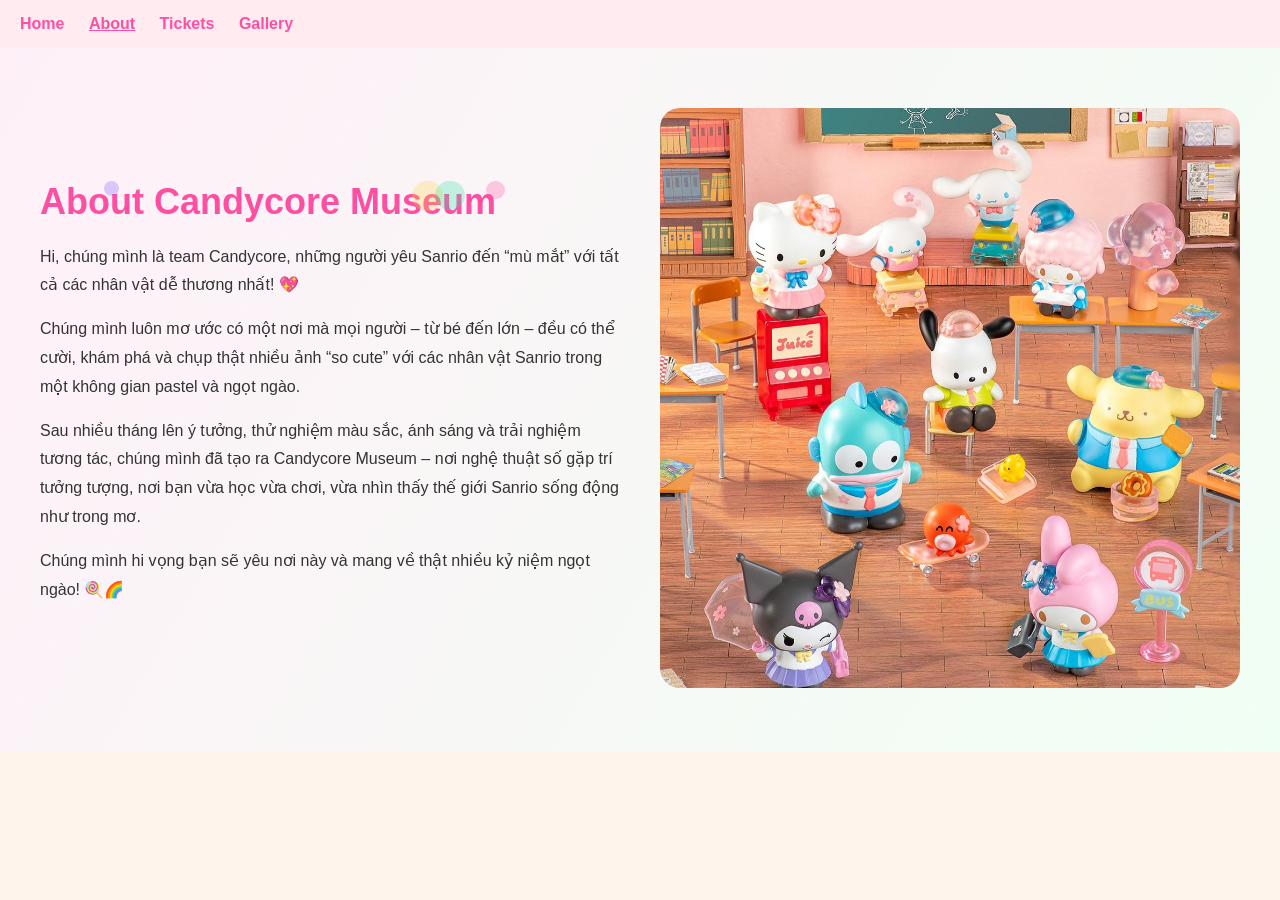
<file: about.html>
<!DOCTYPE html>
<html lang="vi">
<head>
  <meta charset="UTF-8">
  <title>About Candycore Museum</title>
  <meta name="viewport" content="width=device-width, initial-scale=1.0">
  <link rel="stylesheet" href="css/style.css">
  <style>
    /* ================= ABOUT PAGE ================= */
    body { margin:0; font-family: 'Poppins', sans-serif; }

    nav {
      background: #ffebf0;
      padding: 15px 20px;
    }
    nav a {
      margin-right: 20px;
      text-decoration: none;
      color: #ff4fa3;
      font-weight: bold;
    }
    nav a.active { text-decoration: underline; }

    .about-page {
      background: linear-gradient(120deg, #fff0f8, #f0fff4);
      padding: 60px 20px;
    }

    .about-container {
      display: flex;
      flex-wrap: wrap;
      align-items: center;
      max-width: 1200px;
      margin: auto;
      gap: 40px;
    }

    .about-left {
      flex: 1 1 400px;
      position: relative;
    }

    .about-left h2 {
      font-size: 36px;
      color: #ff4fa3;
      margin-bottom: 20px;
    }

    .about-left p {
      font-size: 16px;
      line-height: 1.8;
      color: #333;
      margin-bottom: 15px;
    }

    .about-left strong {
      color: #7b5cff;
    }

    .about-right {
      flex: 1 1 400px;
      text-align: center;
    }

    .about-right img {
      max-width: 100%;
      border-radius: 20px;
    }

    /* Bubble style */
    .bubbles {
      position: absolute;
      top: 0;
      left: 0;
      width: 100%;
      height: 100%;
      pointer-events: none;
      overflow: hidden;
    }

    .bubble {
      position: absolute;
      border-radius: 50%;
      opacity: 0.7;
      animation: floatBubble linear infinite;
    }

    @keyframes floatBubble {
      0% { transform: translateY(0) scale(1); opacity: 1; }
      100% { transform: translateY(-250px) scale(0.5); opacity: 0; }
    }

    /* Responsive */
    @media (max-width: 900px) {
      .about-container { flex-direction: column; }
      .about-left, .about-right { flex: 1 1 100%; }
      .about-left h2 { text-align: center; }
    }
  </style>
</head>
<body>
  <!-- Navbar -->
  <nav>
    <a href="index.html">Home</a>
    <a href="about.html" class="active">About</a>
    <a href="tickets.html">Tickets</a>
    <a href="gallery.html">Gallery</a>
  </nav>

  <!-- About Section -->
  <section class="about-page">
    <div class="about-container">
      <!-- Left: Text + Bubbles -->
      <div class="about-left">
        <h2>About Candycore Museum</h2>
        <p>Hi, chúng mình là team Candycore, những người yêu Sanrio đến “mù mắt” với tất cả các nhân vật dễ thương nhất! 💖</p>
        <p>Chúng mình luôn mơ ước có một nơi mà mọi người – từ bé đến lớn – đều có thể cười, khám phá và chụp thật nhiều ảnh “so cute” với các nhân vật Sanrio trong một không gian pastel và ngọt ngào.</p>
        <p>Sau nhiều tháng lên ý tưởng, thử nghiệm màu sắc, ánh sáng và trải nghiệm tương tác, chúng mình đã tạo ra Candycore Museum – nơi nghệ thuật số gặp trí tưởng tượng, nơi bạn vừa học vừa chơi, vừa nhìn thấy thế giới Sanrio sống động như trong mơ.</p>
        <p>Chúng mình hi vọng bạn sẽ yêu nơi này và mang về thật nhiều kỷ niệm ngọt ngào! 🍭🌈</p>

        <!-- Bubble Container -->
        <div class="bubbles"></div>
      </div>

      <!-- Right: Image -->
      <div class="about-right">
        <img src="images/about-us.jpg" alt="Candycore Museum" />
      </div>
    </div>
  </section>

  
  <!-- Bubble Script -->
  <script>
    const bubbleContainer = document.querySelector('.bubbles');
    const colors = ['rgba(255,79,163,0.4)', 'rgba(45,226,166,0.4)', 'rgba(123,92,255,0.4)', 'rgba(255,210,63,0.4)'];

    function createBubble() {
      const bubble = document.createElement('div');
      bubble.classList.add('bubble');
      bubble.style.left = Math.random() * 100 + '%';
      const size = 10 + Math.random() * 25;
      bubble.style.width = bubble.style.height = size + 'px';
      bubble.style.background = colors[Math.floor(Math.random() * colors.length)];
      bubble.style.animationDuration = (4 + Math.random() * 4) + 's';
      bubbleContainer.appendChild(bubble);

      setTimeout(() => bubble.remove(), 8000);
    }

    setInterval(createBubble, 250);
  </script>
</body>
</html>
</file>
<file: css/style.css>
:root {
  --pink: #ff4fa3;
  --yellow: #ffd23f;
  --mint: #2de2a6;
  --purple: #7b5cff;
  --blue: #4d7cff;
  --dark: #111;
  --cream: #fff4ec;
  --pastel: #f9e0f7;
}

/* RESET & BASE */
* {
  margin: 0;
  padding: 0;
  box-sizing: border-box;
  font-family: 'Poppins', sans-serif;
}

body {
  background: var(--cream);
  color: var(--dark);
}

/* ================= NAVBAR ================= */
.navbar {
  position: fixed;
  top: 0;
  width: 100%;
  background: linear-gradient(90deg, #ffd1dc, #ffeaa7, #d4f1f4, #f0c0ff);
  color: white;
  padding: 20px 40px;
  display: flex;
  justify-content: space-between;
  align-items: center;
  z-index: 1000;
  box-shadow: 0 5px 15px rgba(0,0,0,0.1);
}

.navbar .logo {
  font-size: 24px;
  font-weight: 700;
  color: white;
}

.navbar a {
  color: white;
  margin-left: 25px;
  text-decoration: none;
  font-weight: 600;
  transition: 0.3s;
}

.navbar a:hover {
  text-decoration: underline;
  color: #ff4fa3;
}

@media (max-width: 768px) {
  .navbar {
    flex-direction: column;
    padding: 15px 20px;
  }
  .navbar a {
    margin: 10px 0 0 0;
  }
}
/* ================= HERO ================= */
.hero {
  min-height: 100vh;
  padding: 140px 60px;
  position: relative;
  display: flex;
  align-items: center;
  justify-content: center;
  text-align: center;
  color: white;
  background: url('../images/home-page.jpg') center/cover no-repeat;
  font-family: 'Comic Neue', cursive;
  filter: brightness(0.95); 
  overflow: hidden;
}

.hero::before {
  content: '';
  position: absolute;
  inset: 0;
  background: rgba(255, 200, 230, 0.15); 
  z-index: 0;
  backdrop-filter: none; 
}

/* Text container */
.hero-text {
  position: relative;
  z-index: 1;
  max-width: 900px;
  padding: 40px 50px;
  background: rgba(255, 255, 255, 0.2); 
  border-radius: 30px;
  backdrop-filter: blur(3px); 
}

.hero-text h1 {
  font-size: 50px;
  line-height: 1.2;
  margin-bottom: 20px;
  color: #ff4fa3;
}

.hero-text p {
  font-size: 20px;
  line-height: 1.6;
  color: #fff;
}

.hero-text button.cta {
  margin-top: 25px;
  padding: 15px 45px;
  font-size: 18px;
  border: none;
  border-radius: 25px;
  background: linear-gradient(90deg, #ff4fa3, #ffd23f, #2de2a6);
  color: white;
  cursor: pointer;
  transition: 0.3s;
}

.hero-text button.cta:hover {
  transform: scale(1.05);
}


/* ================= SECTION BASE ================= */
.section {
  padding: 120px 60px;
  text-align: center;
}

.section.mint { background: linear-gradient(135deg, #d0f7ee, var(--mint)); color: white; }
.section.yellow { background: linear-gradient(135deg, #fff8cc, var(--yellow)); color: var(--dark); }
.section.pink { background: linear-gradient(135deg, #ffe0f0, var(--pink)); color: white; }
.section.pastel { background: linear-gradient(135deg, #f9e0f7, #ffe6f0); color: var(--dark); }

/* ================= ABOUT ================= */
.about {
  background: linear-gradient(120deg, #fff0f8, #f0fff4);
  padding: 60px 20px;
}

.about-container {
  display: flex;
  flex-wrap: wrap;
  align-items: center;
  max-width: 1200px;
  margin: auto;
  gap: 40px;
}

.about-left {
  flex: 1 1 400px;
  position: relative;
}

.about-left h2 {
  font-size: 32px;
  color: #ff4fa3;
  margin-bottom: 20px;
}

.about-left p {
  font-size: 16px;
  line-height: 1.8;
  color: #333;
  margin-bottom: 15px;
}

.about-left strong {
  color: #7b5cff;
}

.about-right {
  flex: 1 1 400px;
  text-align: center;
}

.about-right img {
  max-width: 100%;
  border-radius: 20px;
}

/* Bubble style */
.bubbles {
  position: absolute;
  top: 0;
  left: 0;
  width: 100%;
  height: 100%;
  pointer-events: none;
}

.bubble {
  position: absolute;
  width: 15px;
  height: 15px;
  background: rgba(255, 79, 163, 0.5);
  border-radius: 50%;
  animation: floatBubble linear infinite;
}

@keyframes floatBubble {
  0% { transform: translateY(0) scale(1); opacity: 1; }
  100% { transform: translateY(-200px) scale(0.5); opacity: 0; }
}

/* ================= EXHIBITS 3D ================= */
.exhibit-grid {
  display: grid;
  grid-template-columns: repeat(2, 1fr);
  gap: 30px;
  margin-top: 40px;
}
@media (max-width: 900px) { .exhibit-grid { grid-template-columns: 1fr; } }

.exhibit-card {
  background: white;
  border-radius: 20px;
  padding: 15px;
  box-shadow: 0 15px 30px rgba(0,0,0,0.15);
  transition: transform 0.3s, box-shadow 0.3s;
  text-align: center;
}

.exhibit-card:hover {
  transform: translateY(-10px);
  box-shadow: 0 25px 40px rgba(0,0,0,0.25);
}

.exhibit-card model-viewer {
  width: 100%;
  height: 300px;
  border-radius: 15px;
  margin-bottom: 10px;
}

.exhibit-name {
  font-weight: 700;
  font-size: 18px;
  margin-bottom: 8px;
}

.exhibit-description {
  font-size: 16px;
  line-height: 1.5;
  color: #333;
  margin-top: 5px;
}
#exhibits {
  background: linear-gradient(120deg, #dfc7fa, #ffcccc); /* pastel tím gradient */
  padding: 60px 20px;
}

/* ================= MERCH SLIDER ================= */
.yellow {
  background: #ffface;
}

.merch-slider {
  width: 100%;
  overflow: hidden;
  position: relative;
  margin-top: 40px;
}
.merch-track {
  display: flex;
  width: max-content;
  animation: merch-scroll 25s linear infinite;
}
.merch-slider:hover .merch-track { animation-play-state: paused; }
.merch-item {
  flex: 0 0 auto;
  width: 220px;
  height: 260px;
  margin-right: 25px;
  border-radius: 20px;
  overflow: hidden;
  background: #fff;
  box-shadow: 0 15px 30px rgba(0,0,0,0.25);
  transition: transform 0.4s ease;
}
.merch-item img { width: 100%; height: 100%; object-fit: cover; }
.merch-item:hover { transform: scale(1.1) translateY(-10px); z-index: 5; }

@keyframes merch-scroll {
  from { transform: translateX(0); }
  to { transform: translateX(-50%); }
}

/* ================= TICKETS ================= */
#tickets {
  background: url('../images/ticket.jpg') no-repeat center center;
  background-size: cover; 
  color: #fff;
  text-align: center;
  padding: 100px 20px;
  position: relative;
}

#tickets::before {
  content: "";
  position: absolute;
  top: 0; left: 0;
  width: 100%; height: 100%;
  background: rgba(0,0,0,0.4); 
  z-index: 1;
}

#tickets h2,
#tickets p,
#tickets .cta {
  position: relative;
  z-index: 2; 
}

#tickets h2 {
  font-size: 3rem;
  font-weight: bold;
  margin-bottom: 20px;
}

#tickets p {
  font-size: 1.5rem;
  margin-bottom: 40px;
}

#tickets .cta {
  display: inline-block;
  padding: 20px 50px;
  font-size: 1.4rem;
  border-radius: 12px;
  text-decoration: none;
  color: #fff;
  background: linear-gradient(90deg, #2de2a6, #7b5cff);
  box-shadow: 0 5px 15px rgba(0,0,0,0.2);
  transition: transform 0.3s, box-shadow 0.3s;
}

#tickets .cta:hover {
  transform: translateY(-5px);
  box-shadow: 0 10px 20px rgba(0,0,0,0.3);
}



/* ================= GIFT CAROUSEL ================= */
.gift-section {
  min-height: 100vh;
  background: radial-gradient(circle, #ffe6f0, #e0c3fc);
  display: flex;
  flex-direction: column;
  justify-content: center;
  align-items: center;
  overflow: hidden;
}

.gift-section h2 { font-size: 48px; margin-bottom: 40px; color: #ff4fa3; }

.scene {
  width: 400px;
  height: 400px;
  perspective: 1200px;
  margin: 40px auto 0;
  position: relative;
}

.carousel {
  width: 100%;
  height: 100%;
  position: absolute;
  transform-style: preserve-3d;
  animation: spin 18s linear infinite;
}

.carousel img {
  position: absolute;
  width: 160px;
  height: 160px;
  left: 50%;
  top: 50%;
  transform-style: preserve-3d;
  object-fit: cover;
  border-radius: 20px;
  box-shadow: 0 20px 40px rgba(0,0,0,0.25);
}

.carousel img:nth-child(1) { transform: rotateY(0deg) translateZ(260px) translate(-50%,-50%); }
.carousel img:nth-child(2) { transform: rotateY(45deg) translateZ(260px) translate(-50%,-50%); }
.carousel img:nth-child(3) { transform: rotateY(90deg) translateZ(260px) translate(-50%,-50%); }
.carousel img:nth-child(4) { transform: rotateY(135deg) translateZ(260px) translate(-50%,-50%); }
.carousel img:nth-child(5) { transform: rotateY(180deg) translateZ(260px) translate(-50%,-50%); }
.carousel img:nth-child(6) { transform: rotateY(225deg) translateZ(260px) translate(-50%,-50%); }
.carousel img:nth-child(7) { transform: rotateY(270deg) translateZ(260px) translate(-50%,-50%); }
.carousel img:nth-child(8) { transform: rotateY(315deg) translateZ(260px) translate(-50%,-50%); }

@keyframes spin { from { transform: rotateY(0deg); } to { transform: rotateY(360deg); } }

/* ================= CONTACT ================= */
.contact-container {
  display: flex;
  flex-wrap: wrap;
  gap: 40px;
  justify-content: center;
  align-items: flex-start;
  max-width: 1000px;
  margin: 0 auto;
}

.contact-left { flex: 1 1 300px; text-align: left; }
.contact-left h2 { font-size: 36px; color: var(--pink); margin-bottom: 10px; }
.contact-left p { font-size: 18px; }

.contact-right { flex: 1 1 300px; }
.contact-form { display: flex; flex-direction: column; gap: 15px; }
.contact-form input,
.contact-form textarea { padding: 10px; border-radius: 10px; border: 1px solid #ccc; font-size: 16px; }
.contact-form button { align-self: flex-start; }

/* ================= REVEAL ANIMATION ================= */
.reveal {
  opacity: 0;
  transform: translateY(60px);
  transition: 0.8s ease;
}
.reveal.active {
  opacity: 1;
  transform: translateY(0);
}
/* Script giới thiệu nhân vật */
.character-desc {
  font-size: 14px;
  color: #555;
  margin-top: 8px;
  line-height: 1.4;
  text-align: center;
  max-height: 80px;     
  overflow: hidden;  
}
.navbar .logo {
  font-size: 24px;
  font-weight: 700;
  display: flex;
  align-items: center;
  gap: 10px; 
}

.navbar .logo img.logo-img {
  width: 40px;  
  height: 40px;
  object-fit: contain;
}
.hero {
  filter: none;
}
.hero::after {
  display: none;
}

/* ================= FOOTER ================= */
.footer {
  background: linear-gradient(120deg, #fff0f8, #fff9c4); /* pastel ombre */
  color: #333;
  padding: 50px 20px 20px 20px;
  font-family: 'Poppins', sans-serif;
}

.footer-container {
  display: flex;
  flex-wrap: wrap;
  gap: 40px;
  max-width: 1200px;
  margin: auto;
}

.footer-section {
  flex: 1 1 220px;
}

.footer-section h4 {
  font-size: 18px;
  color: #ff4fa3;
  margin-bottom: 15px;
}

.footer-section ul {
  list-style: none;
  padding: 0;
}

.footer-section ul li {
  margin-bottom: 10px;
}

.footer-section ul li a {
  text-decoration: none;
  color: #333;
  transition: color 0.3s;
}

.footer-section ul li a:hover {
  color: #2de2a6;
}

.footer-section p {
  margin-bottom: 10px;
  font-size: 14px;
}

.app-download a img {
  width: 120px;
  margin-right: 10px;
  margin-top: 5px;
}

.social-links a img {
  width: 30px;
  margin-right: 10px;
}

.footer-bottom {
  text-align: center;
  margin-top: 30px;
  font-size: 13px;
  color: #555;
}
/* ================= BUBBLE TEXT ================= */
@import url('https://fonts.googleapis.com/css2?family=Baloo+2:wght@700&display=swap');

.bubble-text {
  font-family: 'Baloo 2', cursive;
  font-size: 100px;
  font-weight: 700;
  color: #ffb6d9;             
  text-align: center;
  display: inline-block;

  -webkit-text-stroke: 5px #ff69b4; 
  text-shadow:
    0 5px 0 #ff79c6,   
    0 10px 10px rgba(0,0,0,0.15), 
    0 -3px 0 rgba(255,255,255,0.7); 

  letter-spacing: 4px;
  padding: 10px;
  border-radius: 10px;

  /* Highlight tròn kiểu bóng bay */
  background: radial-gradient(circle at 30% 30%, rgba(255,255,255,0.6), transparent 50%);
}
.contact-form button {
  align-self: flex-start;
  padding: 15px 45px;
  font-size: 18px;
  border: none;
  border-radius: 25px;
  background: linear-gradient(90deg, #ffb6d9, #ff4fa3, #ffd1dc); /* gradient hồng pastel */
  color: white;
  cursor: pointer;
  box-shadow: 0 5px 15px rgba(0,0,0,0.2);
  transition: transform 0.3s, box-shadow 0.3s;
}

.contact-form button:hover {
  transform: translateY(-5px);
  box-shadow: 0 10px 20px rgba(0,0,0,0.3);
}
.modal {
  display: none;
  position: fixed;
  z-index: 1000;
  left: 0;
  top: 0;
  width: 100%;
  height: 100%;
  background: rgba(0,0,0,0.6);
  justify-content: center;
  align-items: center;
}

.modal-content {
  background: #fff0f8;
  padding: 10px;
  border-radius: 15px;
  text-align: center;
  position: relative;
}

.close {
  position: absolute;
  top: 5px;
  right: 15px;
  font-size: 30px;
  cursor: pointer;
}

.exhibition-view-section {
  padding: 80px 20px;
  background-color: #fff5f8; 
  text-align: center;
}

.exhibition-view-section h2 {
  color: #ff4fa3;
  font-size: 2.5rem;
  margin-bottom: 30px;
  font-family: 'Poppins', sans-serif;
}

.museum-viewport {
  width: 100%;
  max-width: 1100px;
  height: 600px;
  margin: 0 auto;
  border: 15px solid #fff;
  border-radius: 40px;
  overflow: hidden; 
  position: relative;
  box-shadow: 0 20px 50px rgba(255, 79, 163, 0.15);
  cursor: crosshair;
}

#pan-image {
  width: 140%; 
  height: 140%;
  object-fit: cover;
  position: absolute;
  top: -20%;
  left: -20%;
  transition: transform 0.1s ease-out;
  will-change: transform;
}

.view-instruction {
  margin-top: 20px;
  color: #7b5cff;
  font-weight: 500;
}
/* Trạng thái phóng to */
.museum-viewport.zoomed #pan-image {
  width: 200%; 
  height: 200%;
  cursor: zoom-out; 
}

#pan-image {
  position: absolute;
  top: -20%;
  left: -20%;
  width: 140%;
  height: 140%;
  object-fit: cover;

  transition: width 0.8s cubic-bezier(0.25, 1, 0.5, 1), 
              height 0.8s cubic-bezier(0.25, 1, 0.5, 1), 
              transform 0.1s ease-out;

  will-change: width, height, transform;
}
#pan-image {
  position: absolute;
  top: 0;
  left: 0;
  width: 100%; 
  height: 100%;
  object-fit: cover;
  cursor: zoom-in;
  transform-origin: 0 0; 
  transition: transform 0.6s cubic-bezier(0.25, 1, 0.5, 1);
  will-change: transform;
}
</file>
